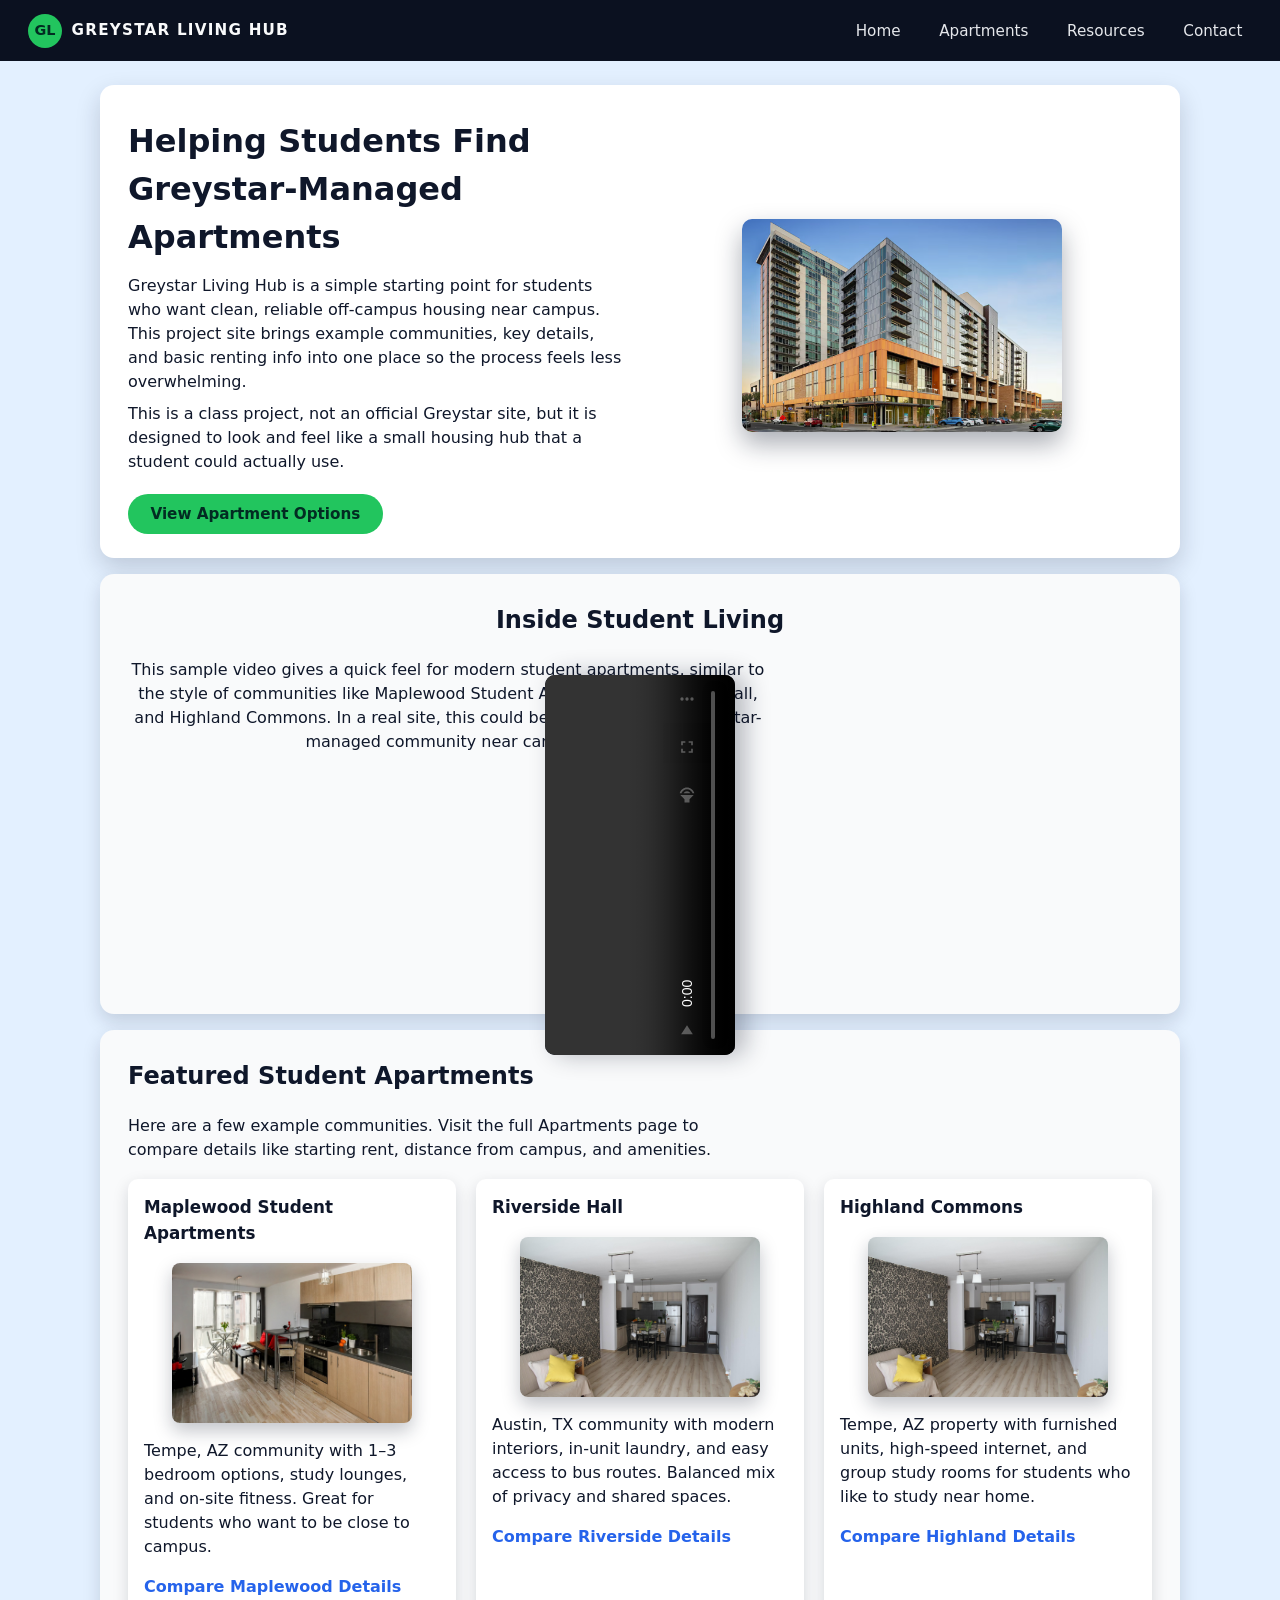
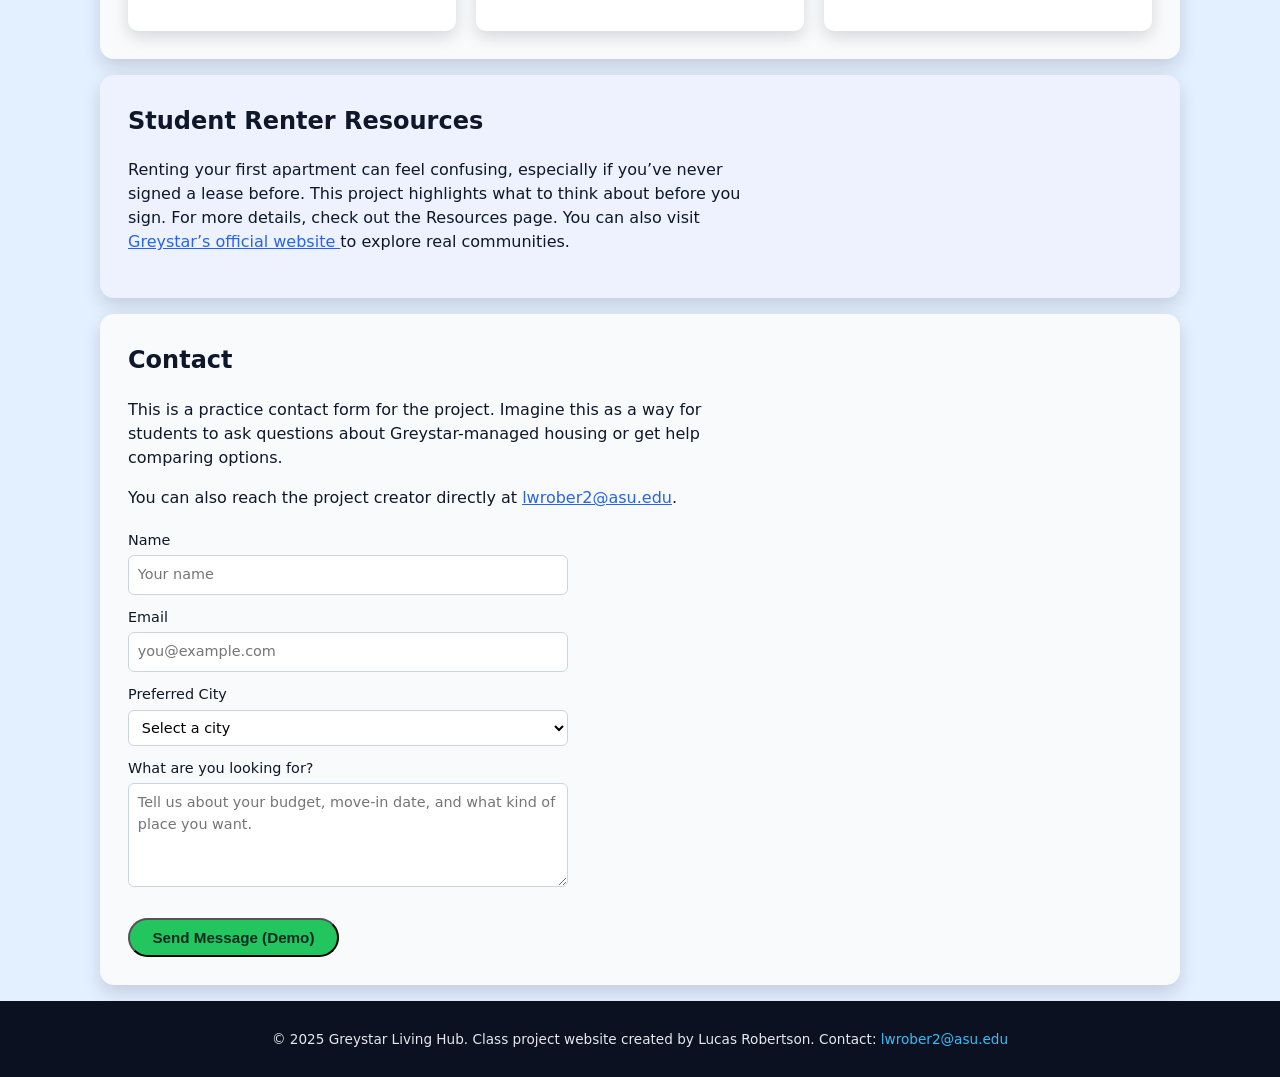
<file: index.html>
<!doctype html>
<html lang="en">
<head>
  <meta charset="utf-8" />
  <title>Greystar Living Hub – Student Apartments</title>
  <meta name="viewport" content="width=device-width, initial-scale=1.0" />
  <meta
    name="description"
    content="Greystar Living Hub is a simple student apartment finder that helps students explore Greystar-managed communities near campus and learn what to expect when renting."
  />
  <meta
    name="keywords"
    content="student apartments, Greystar, student housing, off-campus housing, rentals"
  />

  <!-- Google tag (gtag.js) -->
  <script async src="https://www.googletagmanager.com/gtag/js?id=G-BS2NE2543X"></script>
  <script>
    window.dataLayer = window.dataLayer || [];
    function gtag(){dataLayer.push(arguments);}
    gtag('js', new Date());
    gtag('config', 'G-BS2NE2543X');
  </script>

  <link rel="stylesheet" href="styles.css" />
</head>
<body>
  <header class="site-header">
    <div class="logo">
      <span class="logo-mark">GL</span>
      <span class="logo-text">Greystar Living Hub</span>
    </div>
    <nav class="main-nav">
      <a href="index.html">Home</a>
      <a href="apartments.html">Apartments</a>
      <a href="resources.html">Resources</a>
      <a href="contact.html">Contact</a>
    </nav>
  </header>

  <main>
    <!-- HOME / HERO -->
    <section id="home" class="hero">
      <div class="hero-text">
        <h1>Helping Students Find Greystar-Managed Apartments</h1>
        <p>
          Greystar Living Hub is a simple starting point for students who want
          clean, reliable off-campus housing near campus. This project site
          brings example communities, key details, and basic renting info into
          one place so the process feels less overwhelming.
        </p>
        <p>
          This is a class project, not an official Greystar site, but it is
          designed to look and feel like a small housing hub that a student
          could actually use.
        </p>
        <a href="apartments.html" class="btn">View Apartment Options</a>
      </div>

      <div class="hero-media">
        <!-- Hero image: Union Tempe -->
        <img
          src="union-tempe.jpg"
          alt="Union Tempe student apartments near Arizona State University."
          class="hero-image"
        >
      </div>
    </section>

    <!-- VIDEO SECTION -->
    <section class="section video-section">
      <h2>Inside Student Living</h2>
      <p class="section-intro">
        This sample video gives a quick feel for modern student apartments,
        similar to the style of communities like Maplewood Student Apartments,
        Riverside Hall, and Highland Commons. In a real site, this could be a
        short tour of a Greystar-managed community near campus.
      </p>

      <!-- Video file from your folder -->
      <video class="promo-video" controls>
        <source src="135141-761273478_small.mp4" type="video/mp4">
        Your browser does not support the video tag.
      </video>
    </section>

    <!-- APARTMENTS SECTION (short preview) -->
    <section id="apartments" class="section">
      <h2>Featured Student Apartments</h2>
      <p class="section-intro">
        Here are a few example communities. Visit the full Apartments page
        to compare details like starting rent, distance from campus, and amenities.
      </p>

      <div class="card-grid">
        <!-- Maplewood -->
        <article class="card">
          <h3>Maplewood Student Apartments</h3>
          <img
            src="apartment-2094661_1280.jpg"
            alt="Interior of a modern student apartment living room."
            class="apt-image"
          >
          <p>
            Tempe, AZ community with 1–3 bedroom options, study lounges,
            and on-site fitness. Great for students who want to be close to campus.
          </p>
          <p>
            <a href="apartments.html">Compare Maplewood Details</a>
          </p>
        </article>

        <!-- Riverside Hall -->
        <article class="card">
          <h3>Riverside Hall</h3>
          <img
            src="apartment-2094645_1280.jpg"
            alt="Bright student apartment interior with kitchen and living space."
            class="apt-image"
          >
          <p>
            Austin, TX community with modern interiors, in-unit laundry, and
            easy access to bus routes. Balanced mix of privacy and shared spaces.
          </p>
          <p>
            <a href="apartments.html">Compare Riverside Details</a>
          </p>
        </article>

        <!-- Highland Commons -->
        <article class="card">
          <h3>Highland Commons</h3>
          <img
            src="apartment-2094645_1280.jpg"
            alt="Student apartment common area with seating and accent wall."
            class="apt-image"
          >
          <p>
            Tempe, AZ property with furnished units, high-speed internet,
            and group study rooms for students who like to study near home.
          </p>
          <p>
            <a href="apartments.html">Compare Highland Details</a>
          </p>
        </article>
      </div>
    </section>

    <!-- RESOURCES SECTION (short) -->
    <section id="resources" class="section section-alt">
      <h2>Student Renter Resources</h2>
      <p class="section-intro">
        Renting your first apartment can feel confusing, especially if you’ve
        never signed a lease before. This project highlights what to think about
        before you sign. For more details, check out the Resources page.
        You can also visit
        <a href="https://www.greystar.com" target="_blank">
          Greystar’s official website
        </a>
        to explore real communities.
      </p>
    </section>

    <!-- CONTACT SECTION (preview) -->
    <section id="contact" class="section">
      <h2>Contact</h2>
      <p class="section-intro">
        This is a practice contact form for the project. Imagine this as a way
        for students to ask questions about Greystar-managed housing or get
        help comparing options.
      </p>

      <p class="section-intro">
        You can also reach the project creator directly at
        <a href="mailto:lwrober2@asu.edu">lwrober2@asu.edu</a>.
      </p>

      <form class="contact-form" action="#" method="post">
        <label>
          Name
          <input type="text" name="name" placeholder="Your name" required>
        </label>

        <label>
          Email
          <input type="email" name="email" placeholder="you@example.com" required>
        </label>

        <label>
          Preferred City
          <select name="city">
            <option value="">Select a city</option>
            <option value="tempe">Tempe, AZ</option>
            <option value="austin">Austin, TX</option>
            <option value="denver">Denver, CO</option>
            <option value="other">Other / Not Listed</option>
          </select>
        </label>

        <label>
          What are you looking for?
          <textarea
            name="message"
            rows="4"
            placeholder="Tell us about your budget, move-in date, and what kind of place you want."
          ></textarea>
        </label>

        <button type="submit" class="btn">Send Message (Demo)</button>
      </form>
    </section>
  </main>

  <footer class="site-footer">
    <p>
      &copy; 2025 Greystar Living Hub. Class project website created by Lucas Robertson.
      Contact:
      <a href="mailto:lwrober2@asu.edu">lwrober2@asu.edu</a>
    </p>
  </footer>
</body>
</html>
</file>
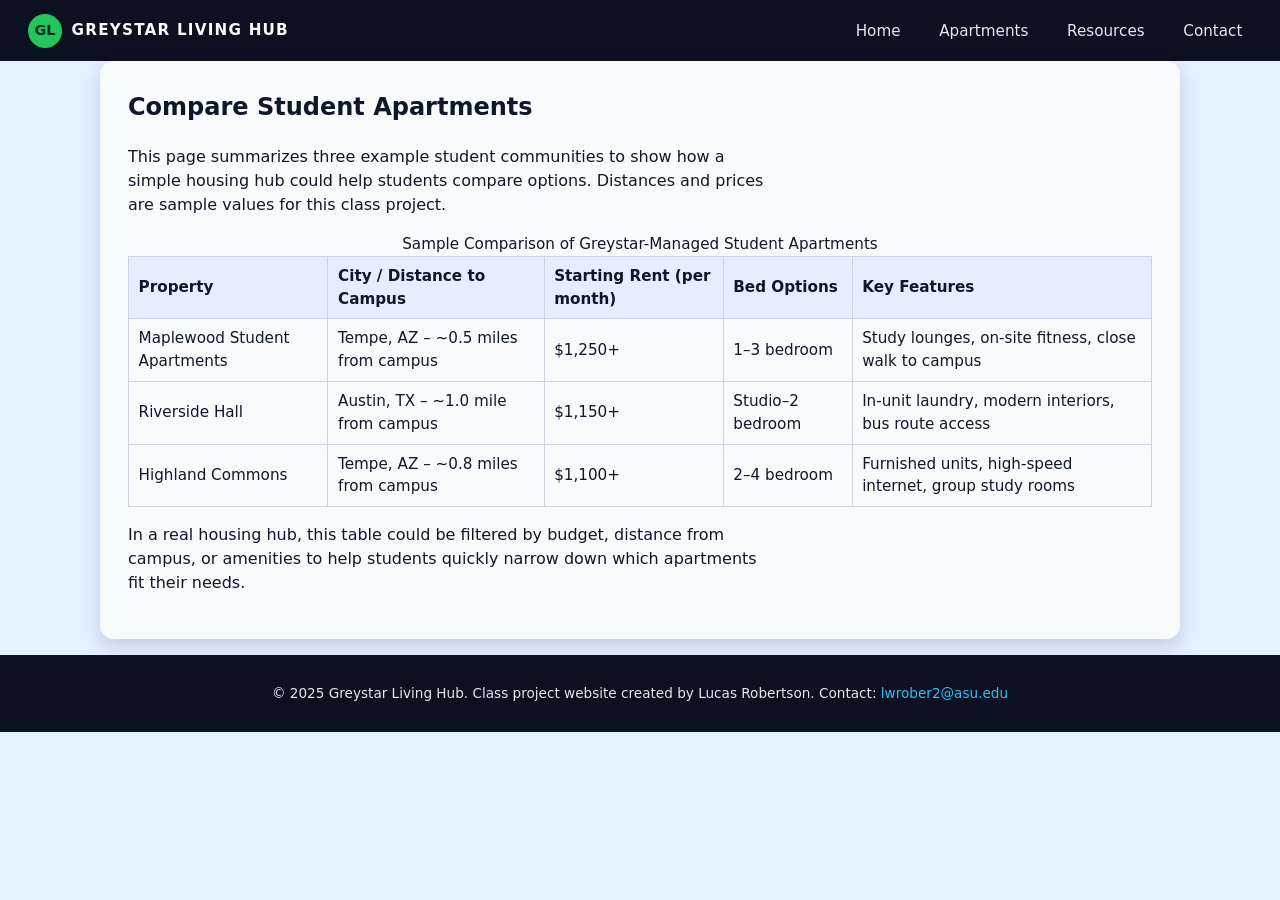
<file: apartments.html>
<!doctype html>
<html lang="en">
<head>
  <meta charset="utf-8" />
  <title>Apartments – Greystar Living Hub</title>
  <meta name="viewport" content="width=device-width, initial-scale=1.0" />
  <meta
    name="description"
    content="Compare example Greystar-managed student apartments by city, distance from campus, and starting rent."
  />

  <!-- Google tag (gtag.js) -->
  <script async src="https://www.googletagmanager.com/gtag/js?id=G-BS2NE2543X"></script>
  <script>
    window.dataLayer = window.dataLayer || [];
    function gtag(){dataLayer.push(arguments);}
    gtag('js', new Date());
    gtag('config', 'G-BS2NE2543X');
  </script>

  <link rel="stylesheet" href="styles.css" />
</head>
<body>
  <header class="site-header">
    <div class="logo">
      <span class="logo-mark">GL</span>
      <span class="logo-text">Greystar Living Hub</span>
    </div>
    <nav class="main-nav">
      <a href="index.html">Home</a>
      <a href="apartments.html">Apartments</a>
      <a href="resources.html">Resources</a>
      <a href="contact.html">Contact</a>
    </nav>
  </header>

  <main>
    <section class="section">
      <h2>Compare Student Apartments</h2>
      <p class="section-intro">
        This page summarizes three example student communities to show how a
        simple housing hub could help students compare options. Distances and
        prices are sample values for this class project.
      </p>

      <!-- TABLE FOR RUBRIC -->
      <table>
        <caption>Sample Comparison of Greystar-Managed Student Apartments</caption>
        <thead>
          <tr>
            <th>Property</th>
            <th>City / Distance to Campus</th>
            <th>Starting Rent (per month)</th>
            <th>Bed Options</th>
            <th>Key Features</th>
          </tr>
        </thead>
        <tbody>
          <tr>
            <td>Maplewood Student Apartments</td>
            <td>Tempe, AZ – ~0.5 miles from campus</td>
            <td>$1,250+</td>
            <td>1–3 bedroom</td>
            <td>Study lounges, on-site fitness, close walk to campus</td>
          </tr>
          <tr>
            <td>Riverside Hall</td>
            <td>Austin, TX – ~1.0 mile from campus</td>
            <td>$1,150+</td>
            <td>Studio–2 bedroom</td>
            <td>In-unit laundry, modern interiors, bus route access</td>
          </tr>
          <tr>
            <td>Highland Commons</td>
            <td>Tempe, AZ – ~0.8 miles from campus</td>
            <td>$1,100+</td>
            <td>2–4 bedroom</td>
            <td>Furnished units, high-speed internet, group study rooms</td>
          </tr>
        </tbody>
      </table>

      <p class="section-intro">
        In a real housing hub, this table could be filtered by budget, distance
        from campus, or amenities to help students quickly narrow down which
        apartments fit their needs.
      </p>
    </section>
  </main>

  <footer class="site-footer">
    <p>
      &copy; 2025 Greystar Living Hub. Class project website created by Lucas Robertson.
      Contact:
      <a href="mailto:lwrober2@asu.edu">lwrober2@asu.edu</a>
    </p>
  </footer>
</body>
</html>
</file>
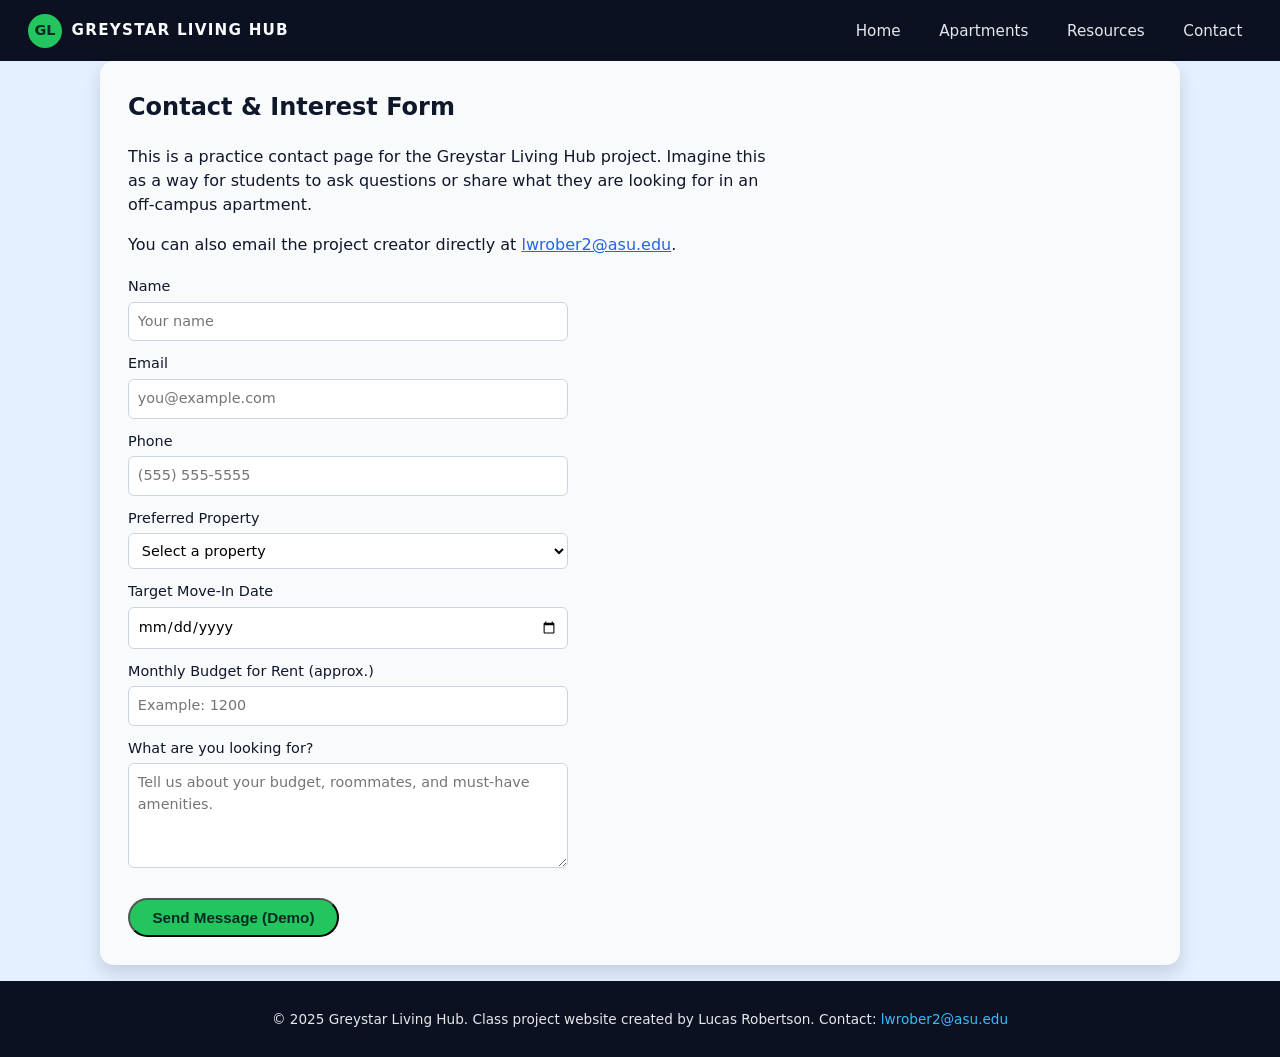
<file: contact.html>
<!doctype html>
<html lang="en">
<head>
  <meta charset="utf-8" />
  <title>Contact – Greystar Living Hub</title>
  <meta name="viewport" content="width=device-width, initial-scale=1.0" />
  <meta
    name="description"
    content="Contact form for the Greystar Living Hub class project, where students can ask questions about sample student apartments."
  />

  <!-- Google tag (gtag.js) -->
  <script async src="https://www.googletagmanager.com/gtag/js?id=G-BS2NE2543X"></script>
  <script>
    window.dataLayer = window.dataLayer || [];
    function gtag(){dataLayer.push(arguments);}
    gtag('js', new Date());
    gtag('config', 'G-BS2NE2543X');
  </script>

  <link rel="stylesheet" href="styles.css" />
</head>
<body>
  <header class="site-header">
    <div class="logo">
      <span class="logo-mark">GL</span>
      <span class="logo-text">Greystar Living Hub</span>
    </div>
    <nav class="main-nav">
      <a href="index.html">Home</a>
      <a href="apartments.html">Apartments</a>
      <a href="resources.html">Resources</a>
      <a href="contact.html">Contact</a>
    </nav>
  </header>

  <main>
    <section class="section">
      <h2>Contact & Interest Form</h2>
      <p class="section-intro">
        This is a practice contact page for the Greystar Living Hub project.
        Imagine this as a way for students to ask questions or share what they
        are looking for in an off-campus apartment.
      </p>

      <p class="section-intro">
        You can also email the project creator directly at
        <a href="mailto:lwrober2@asu.edu">lwrober2@asu.edu</a>.
      </p>

      <form class="contact-form" action="#" method="post">
        <label>
          Name
          <input type="text" name="name" placeholder="Your name" required>
        </label>

        <label>
          Email
          <input type="email" name="email" placeholder="you@example.com" required>
        </label>

        <label>
          Phone
          <input type="tel" name="phone" placeholder="(555) 555-5555">
        </label>

        <label>
          Preferred Property
          <select name="property">
            <option value="">Select a property</option>
            <option value="maplewood">Maplewood Student Apartments</option>
            <option value="riverside">Riverside Hall</option>
            <option value="highland">Highland Commons</option>
            <option value="not_sure">Not sure yet</option>
          </select>
        </label>

        <label>
          Target Move-In Date
          <input type="date" name="move_in">
        </label>

        <label>
          Monthly Budget for Rent (approx.)
          <input type="number" name="budget" placeholder="Example: 1200">
        </label>

        <label>
          What are you looking for?
          <textarea
            name="message"
            rows="4"
            placeholder="Tell us about your budget, roommates, and must-have amenities."
          ></textarea>
        </label>

        <button type="submit" class="btn">Send Message (Demo)</button>
      </form>
    </section>
  </main>

  <footer class="site-footer">
    <p>
      &copy; 2025 Greystar Living Hub. Class project website created by Lucas Robertson.
      Contact:
      <a href="mailto:lwrober2@asu.edu">lwrober2@asu.edu</a>
    </p>
  </footer>
</body>
</html>
</file>
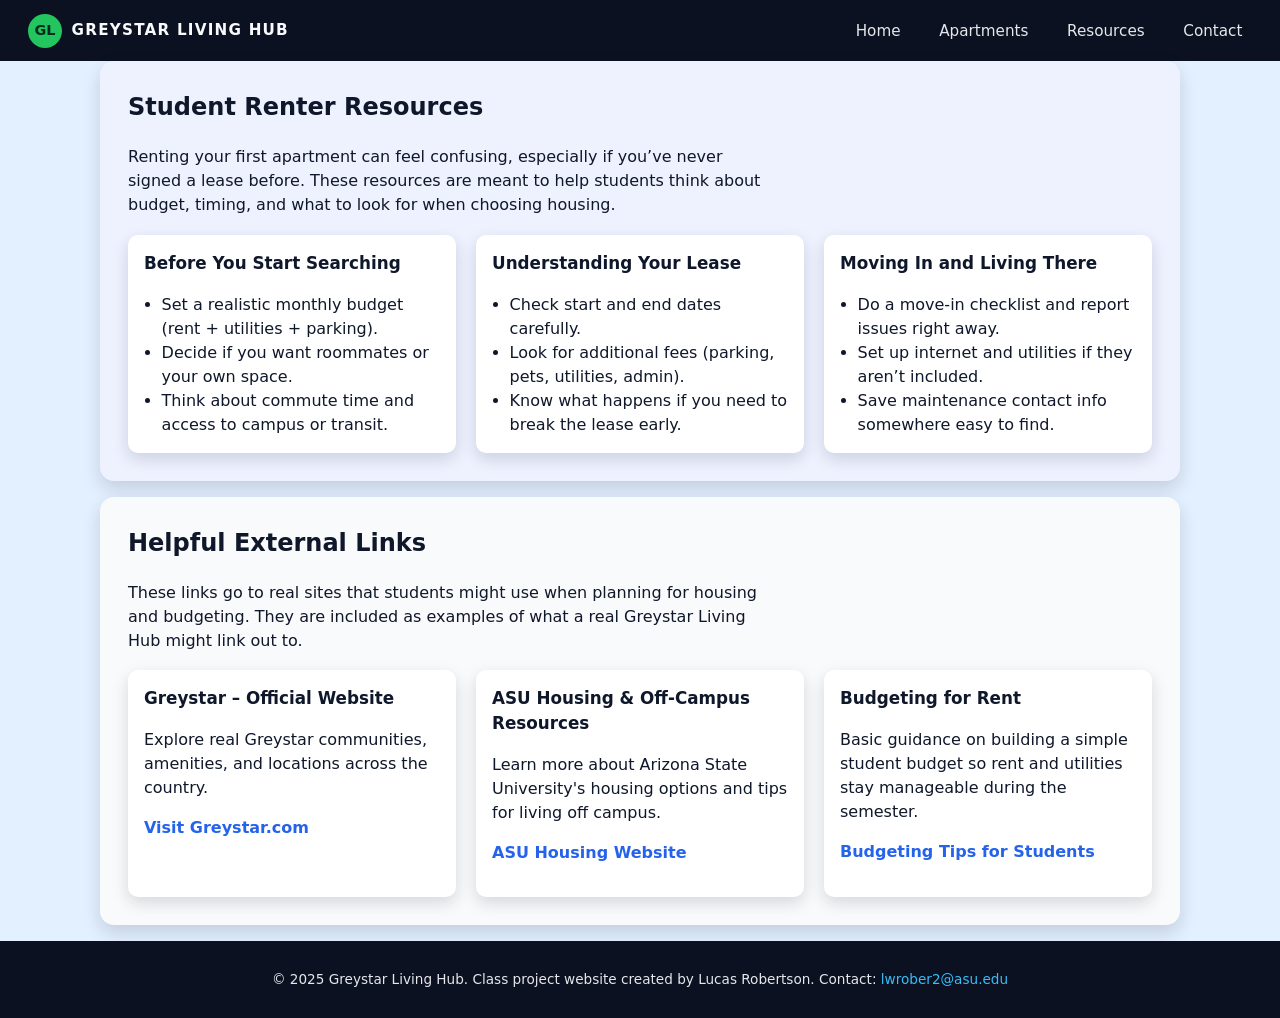
<file: resources.html>
<!doctype html>
<html lang="en">
<head>
  <meta charset="utf-8" />
  <title>Resources – Greystar Living Hub</title>
  <meta name="viewport" content="width=device-width, initial-scale=1.0" />
  <meta
    name="description"
    content="Helpful resources for students renting apartments for the first time, including budgeting, lease tips, and links to official housing sites."
  />

  <!-- Google tag (gtag.js) -->
  <script async src="https://www.googletagmanager.com/gtag/js?id=G-BS2NE2543X"></script>
  <script>
    window.dataLayer = window.dataLayer || [];
    function gtag(){dataLayer.push(arguments);}
    gtag('js', new Date());
    gtag('config', 'G-BS2NE2543X');
  </script>

  <link rel="stylesheet" href="styles.css" />
</head>
<body>
  <header class="site-header">
    <div class="logo">
      <span class="logo-mark">GL</span>
      <span class="logo-text">Greystar Living Hub</span>
    </div>
    <nav class="main-nav">
      <a href="index.html">Home</a>
      <a href="apartments.html">Apartments</a>
      <a href="resources.html">Resources</a>
      <a href="contact.html">Contact</a>
    </nav>
  </header>

  <main>
    <section class="section section-alt">
      <h2>Student Renter Resources</h2>
      <p class="section-intro">
        Renting your first apartment can feel confusing, especially if you’ve
        never signed a lease before. These resources are meant to help students
        think about budget, timing, and what to look for when choosing housing.
      </p>

      <div class="card-grid">
        <article class="card">
          <h3>Before You Start Searching</h3>
          <ul>
            <li>Set a realistic monthly budget (rent + utilities + parking).</li>
            <li>Decide if you want roommates or your own space.</li>
            <li>Think about commute time and access to campus or transit.</li>
          </ul>
        </article>

        <article class="card">
          <h3>Understanding Your Lease</h3>
          <ul>
            <li>Check start and end dates carefully.</li>
            <li>Look for additional fees (parking, pets, utilities, admin).</li>
            <li>Know what happens if you need to break the lease early.</li>
          </ul>
        </article>

        <article class="card">
          <h3>Moving In and Living There</h3>
          <ul>
            <li>Do a move-in checklist and report issues right away.</li>
            <li>Set up internet and utilities if they aren’t included.</li>
            <li>Save maintenance contact info somewhere easy to find.</li>
          </ul>
        </article>
      </div>
    </section>

    <section class="section">
      <h2>Helpful External Links</h2>
      <p class="section-intro">
        These links go to real sites that students might use when planning for
        housing and budgeting. They are included as examples of what a real
        Greystar Living Hub might link out to.
      </p>

      <div class="card-grid">
        <article class="card">
          <h3>Greystar – Official Website</h3>
          <p>
            Explore real Greystar communities, amenities, and locations across
            the country.
          </p>
          <p>
            <a href="https://www.greystar.com" target="_blank">
              Visit Greystar.com
            </a>
          </p>
        </article>

        <article class="card">
          <h3>ASU Housing & Off-Campus Resources</h3>
          <p>
            Learn more about Arizona State University's housing options and
            tips for living off campus.
          </p>
          <p>
            <a href="https://housing.asu.edu" target="_blank">
              ASU Housing Website
            </a>
          </p>
        </article>

        <article class="card">
          <h3>Budgeting for Rent</h3>
          <p>
            Basic guidance on building a simple student budget so rent and
            utilities stay manageable during the semester.
          </p>
          <p>
            <a href="https://studentaid.gov/resources/prepare-for-college/students/budgeting" target="_blank">
              Budgeting Tips for Students
            </a>
          </p>
        </article>
      </div>
    </section>
  </main>

  <footer class="site-footer">
    <p>
      &copy; 2025 Greystar Living Hub. Class project website created by Lucas Robertson.
      Contact:
      <a href="mailto:lwrober2@asu.edu">lwrober2@asu.edu</a>
    </p>
  </footer>
</body>
</html>
</file>
<file: styles.css>
/* ========== RESET / BASE ========== */
* {
  box-sizing: border-box;
}

body {
  margin: 0;
  font-family: system-ui, -apple-system, BlinkMacSystemFont, "Segoe UI", sans-serif;
  line-height: 1.5;
  color: #0f172a;
  background-color: #e3f0ff; /* soft blue background */
}

/* ========== HEADER & NAV ========== */
.site-header {
  display: flex;
  justify-content: space-between;
  align-items: center;
  padding: 0.85rem 1.75rem;
  background-color: #0b1120;
  color: #f9fafb;
}

.logo {
  display: flex;
  align-items: center;
  gap: 0.6rem;
}

.logo-mark {
  display: inline-flex;
  align-items: center;
  justify-content: center;
  width: 34px;
  height: 34px;
  border-radius: 999px;
  background-color: #22c55e;
  font-weight: 700;
  font-size: 0.9rem;
  color: #022c22;
}

.logo-text {
  font-weight: 600;
  letter-spacing: 0.08em;
  font-size: 0.95rem;
  text-transform: uppercase;
}

.main-nav a {
  color: #e5e7eb;
  text-decoration: none;
  margin-left: 0.9rem;
  font-size: 0.95rem;
  padding: 0.25rem 0.6rem;
  border-radius: 999px;
  transition: background-color 0.15s ease, color 0.15s ease;
}

.main-nav a:hover {
  background-color: rgba(148, 163, 184, 0.35);
  color: #f9fafb;
}

/* ========== HERO (TOP CARD) ========== */
.hero {
  display: flex;
  flex-wrap: wrap;
  align-items: center;
  gap: 1.5rem;
  padding: 2rem 1.75rem 1.5rem;
  margin: 1.5rem auto 1rem;
  max-width: 1080px;
  background-color: #ffffff;
  border-radius: 14px;
  box-shadow: 0 10px 24px rgba(15, 23, 42, 0.18);
}

.hero-text,
.hero-media {
  flex: 1 1 280px;
}

.hero-text h1 {
  margin-top: 0;
  font-size: 2rem;
  margin-bottom: 0.8rem;
}

.hero-text p {
  margin-top: 0;
  margin-bottom: 0.5rem;
  max-width: 34rem;
}

/* Hero image (Union Tempe) */
.hero-media {
  display: flex;
  justify-content: center;
}

.hero-image {
  max-width: 100%;
  width: 320px;
  height: auto;
  border-radius: 10px;
  box-shadow: 0 12px 26px rgba(15, 23, 42, 0.35);
}

/* Button */
.btn {
  display: inline-block;
  margin-top: 0.75rem;
  padding: 0.55rem 1.4rem;
  background-color: #22c55e;
  color: #022c22;
  border-radius: 999px;
  text-decoration: none;
  font-weight: 600;
  font-size: 0.95rem;
}

.btn:hover {
  background-color: #16a34a;
}

/* ========== GENERIC SECTIONS ========== */
.section {
  padding: 1.75rem 1.75rem;
  margin: 0 1.5rem 1rem;
  max-width: 1080px;
  margin-left: auto;
  margin-right: auto;
  background-color: #f9fafb;
  border-radius: 14px;
  box-shadow: 0 8px 18px rgba(15, 23, 42, 0.15);
}

.section-alt {
  background-color: #eef2ff;
}

.section h2 {
  margin-top: 0;
  font-size: 1.5rem;
}

.section-intro {
  max-width: 40rem;
}

/* Links inside sections (e.g. Greystar link) */
.section a {
  color: #2563eb;
  text-decoration: underline;
}

.section a:hover {
  color: #1d4ed8;
}

/* ========== VIDEO SECTION ========== */
.video-section {
  text-align: center;
}

/* Video: rotated -90deg to correct orientation */
.promo-video {
  max-width: 100%;
  width: 380px;
  display: block;
  margin: 0.9rem auto 1.6rem;
  border-radius: 10px;
  box-shadow: 0 10px 24px rgba(15, 23, 42, 0.3);
  background-color: #020617;

  transform: rotate(-90deg);
  transform-origin: center center;
}

/* ========== CARDS / GRID ========== */
.card-grid {
  display: grid;
  grid-template-columns: repeat(auto-fit, minmax(240px, 1fr));
  gap: 1.25rem;
  margin-top: 1.1rem;
}

.card {
  background-color: #ffffff;
  border-radius: 10px;
  padding: 1rem;
  box-shadow: 0 6px 16px rgba(15, 23, 42, 0.15);
}

.card h3 {
  margin-top: 0;
  font-size: 1.05rem;
}

/* Apartment photos - same size for all cards */
.apt-image {
  display: block;
  width: 240px;        /* same width */
  height: 160px;       /* fixed height so they match */
  object-fit: cover;   /* crop to fill the box nicely */
  border-radius: 8px;
  margin: 0 auto 0.75rem;   /* center in the card */
  box-shadow: 0 8px 18px rgba(15, 23, 42, 0.25);
}

/* Listing links inside cards */
.card a {
  color: #2563eb;
  font-weight: 600;
  text-decoration: none;
}

.card a:hover {
  text-decoration: underline;
}

/* Lists inside cards */
.card ul {
  padding-left: 1.1rem;
  margin: 0.5rem 0 0;
}

/* ========== CONTACT FORM ========== */
.contact-form {
  max-width: 440px;
  margin-top: 1.2rem;
}

.contact-form label {
  display: block;
  font-size: 0.9rem;
  margin-bottom: 0.75rem;
}

.contact-form input,
.contact-form select,
.contact-form textarea {
  width: 100%;
  margin-top: 0.25rem;
  padding: 0.5rem 0.55rem;
  border-radius: 6px;
  border: 1px solid #cbd5e1;
  font: inherit;
  background-color: #ffffff;
}

.contact-form input:focus,
.contact-form select:focus,
.contact-form textarea:focus {
  outline: 2px solid #3b82f6;
  outline-offset: 1px;
  border-color: #3b82f6;
}

/* ========== BASIC TABLE STYLES (for another page if needed) ========== */
table {
  width: 100%;
  border-collapse: collapse;
  margin-top: 1rem;
  font-size: 0.95rem;
}

th,
td {
  border: 1px solid #cbd5e1;
  padding: 0.5rem 0.6rem;
  text-align: left;
}

th {
  background-color: #e5edff;
  font-weight: 600;
}

/* ========== FOOTER ========== */
.site-footer {
  padding: 0.9rem 1.5rem;
  text-align: center;
  font-size: 0.85rem;
  background-color: #0b1120;
  color: #e5e7eb;
  margin-top: 1rem;
}

.site-footer a {
  color: #38bdf8;
  text-decoration: none;
}

.site-footer a:hover {
  text-decoration: underline;
}

/* ========== SMALL SCREENS ========== */
@media (max-width: 640px) {
  .site-header {
    flex-direction: column;
    align-items: flex-start;
  }

  .main-nav {
    margin-top: 0.5rem;
  }

  .hero {
    margin: 1rem 0.75rem;
    padding: 1.6rem 1.1rem;
  }

  .section {
    margin: 0 0.75rem 0.9rem;
    padding: 1.6rem 1.1rem;
  }

  .hero-text h1 {
    font-size: 1.7rem;
  }

  .hero-image {
    width: 280px;
  }

  .promo-video {
    width: 320px;
  }
}
</file>
